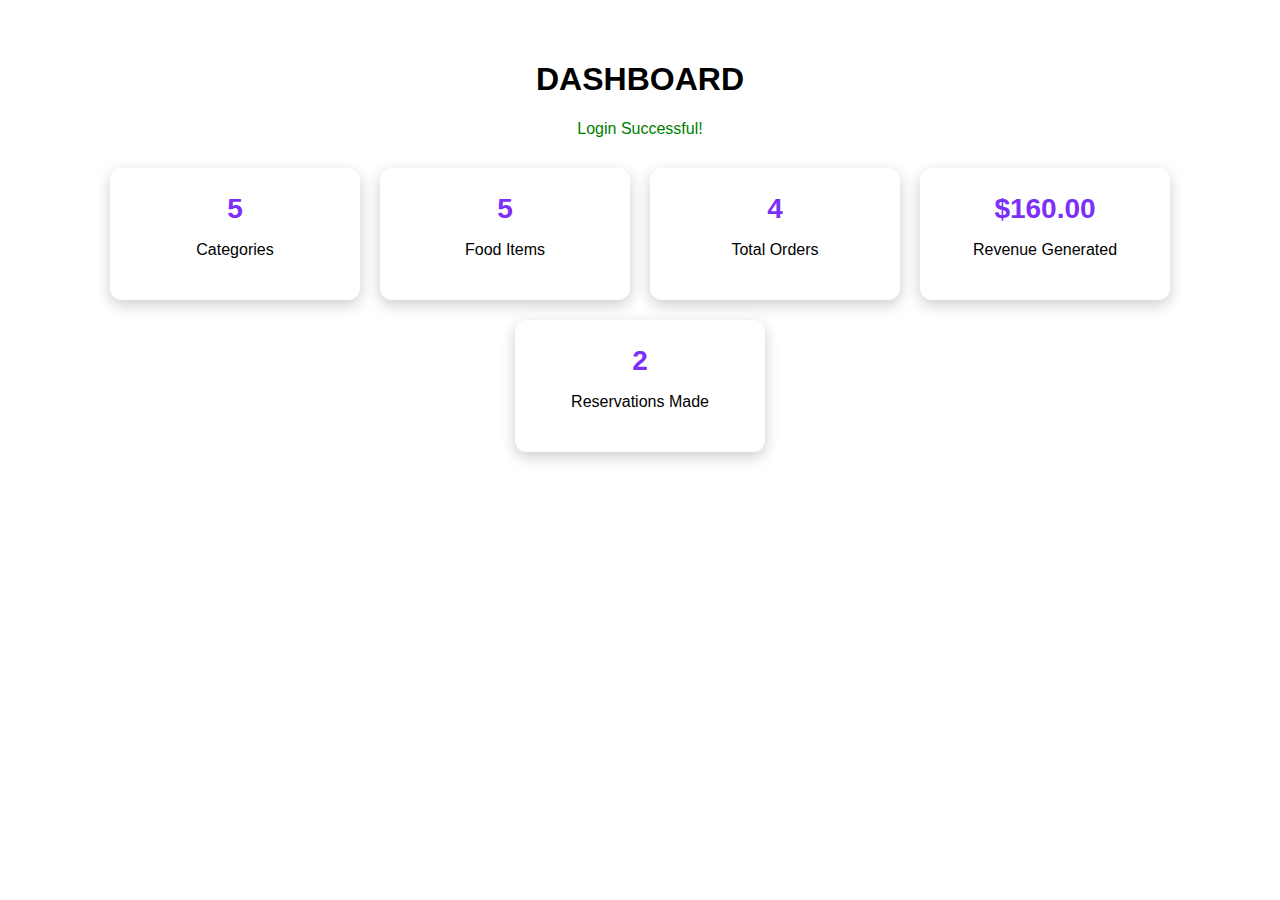
<file: dashboard.html>
<!DOCTYPE html>
<html>
<head>
    <title>Admin Dashboard</title>
    <link rel="stylesheet" href="style.css">
</head>
<body>

<div class="dashboard">
    <h1>DASHBOARD</h1>
    <p class="success">Login Successful!</p>

    <div class="card-container">
        <div class="card">
            <h2>5</h2>
            <p>Categories</p>
        </div>

        <div class="card">
            <h2>5</h2>
            <p>Food Items</p>
        </div>

        <div class="card">
            <h2>4</h2>
            <p>Total Orders</p>
        </div>

        <div class="card">
            <h2>$160.00</h2>
            <p>Revenue Generated</p>
        </div>

        <div class="card">
            <h2>2</h2>
            <p>Reservations Made</p>
        </div>
    </div>
</div>

</body>
</html>
</file>
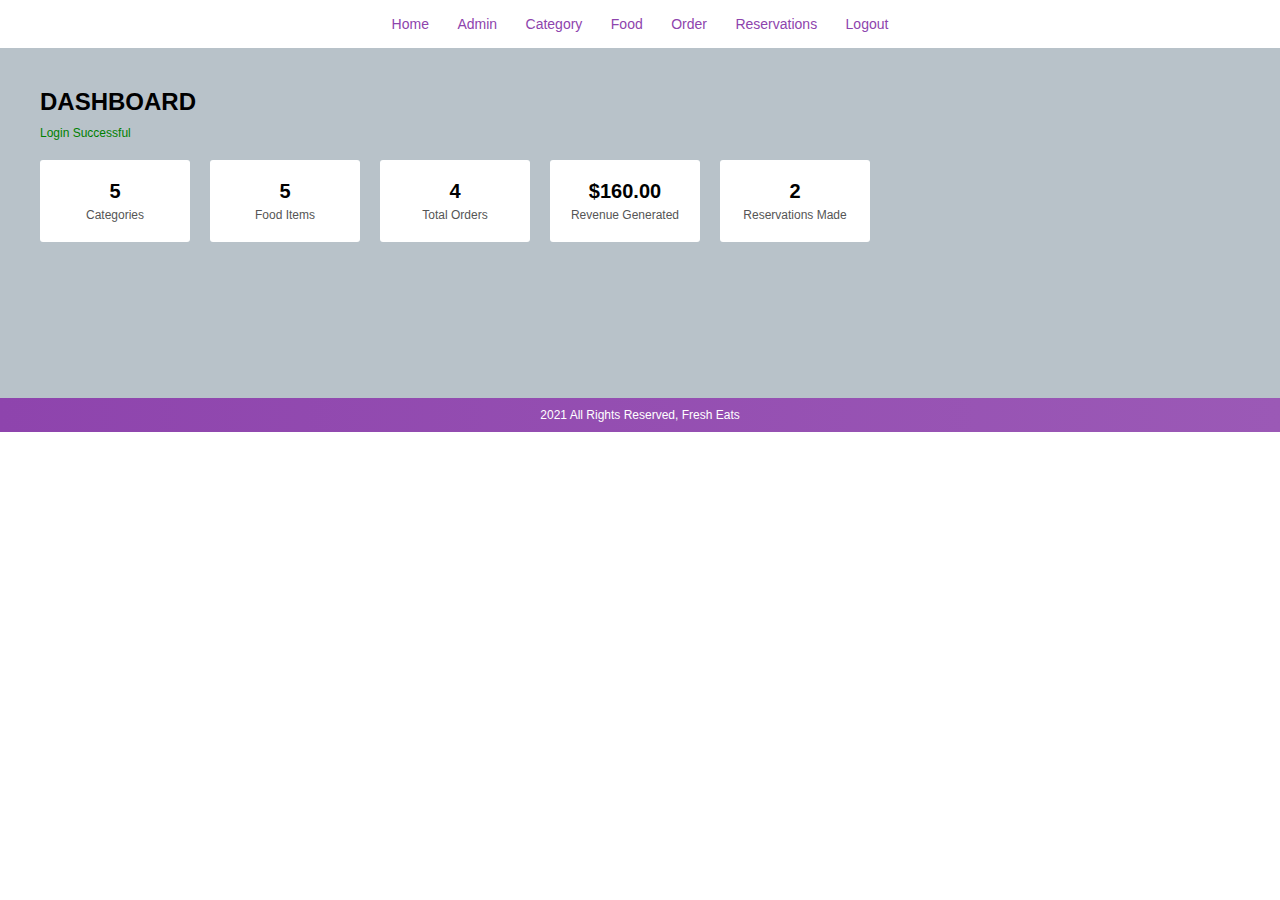
<file: main.html>
<!DOCTYPE html>
<html lang="en">

<head>

<meta charset="UTF-8">
<meta name="viewport" content="width=device-width, initial-scale=1.0">

<title>Admin Dashboard</title>

<link rel="stylesheet" href="style3.css">

</head>

<body>

<!-- Navigation -->

<div class="menu">

<ul>
<li><a href="main.html">Home</a></li>
<li><a href="#">Admin</a></li>
<li><a href="#">Category</a></li>
<li><a href="#">Food</a></li>
<li><a href="order.html">Order</a></li>
<li><a href="Reservation.html">Reservations</a></li>
<li><a href="#">Logout</a></li>
</ul>

</div>

<!-- Dashboard Section -->

<div class="dashboard">
<h2>DASHBOARD</h2>
<p class="success">Login Successful</p>
<div class="boxes">
<div class="box">
<h3>5</h3>
<p>Categories</p>
</div>

<div class="box">
<h3>5</h3>
<p>Food Items</p>
</div>

<div class="box">
<h3>4</h3>
<p>Total Orders</p>
</div>

<div class="box">
<h3>$160.00</h3>
<p>Revenue Generated</p>
</div>

<div class="box">
<h3>2</h3>
<p>Reservations Made</p>
</div>

</div>

</div>


<!-- Footer -->

<div class="footer">

<p>2021 All Rights Reserved, Fresh Eats</p>

</div>

</body>

</html>
</file>
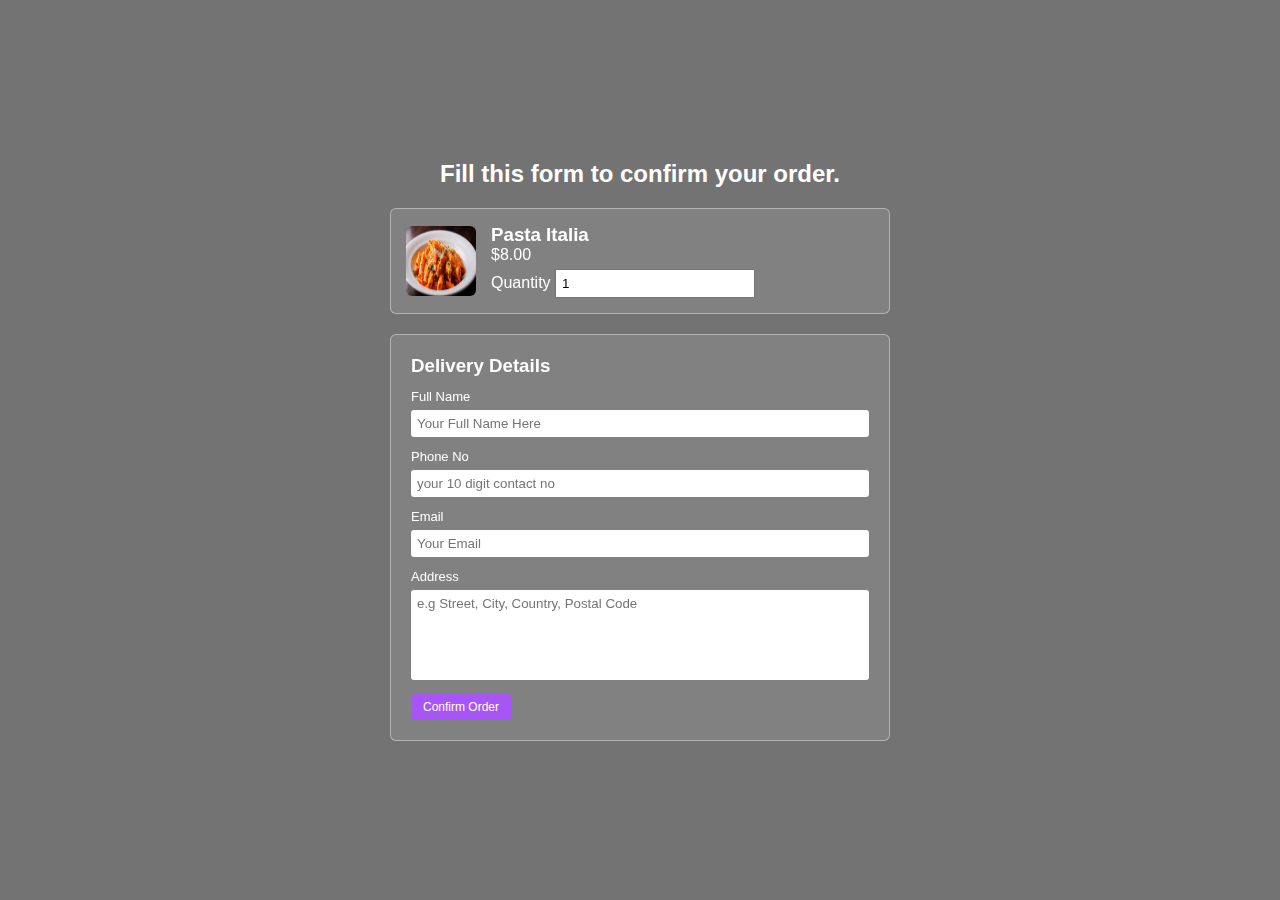
<file: order.html>
<!DOCTYPE html>
<html lang="en">
<head>

<meta charset="UTF-8">
<meta name="viewport" content="width=device-width, initial-scale=1.0">

<title>Confirm Order</title>

<link rel="stylesheet" href="style2.css">

</head>

<body>

<div class="overlay">

<div class="main">

<h2>Fill this form to confirm your order.</h2>

<!-- Selected Food -->
<div class="food-card">

<img src="pasta2.jfif" alt="pasta">

<div class="food-details">
<h3>Pasta Italia</h3>
<p>$8.00</p>

<label>Quantity</label>
<input type="number" value="1">

</div>

</div>


<!-- Delivery Form -->

<div class="delivery-box">

<h3>Delivery Details</h3>

<form>

<label>Full Name</label>
<input type="text" placeholder="Your Full Name Here">

<label>Phone No</label>
<input type="text" placeholder="your 10 digit contact no">

<label>Email</label>
<input type="email" placeholder="Your Email">

<label>Address</label>
<textarea placeholder="e.g Street, City, Country, Postal Code"></textarea>

<button>Confirm Order</button>

</form>

</div>

</div>

</div>

</body>
</html>
</file>
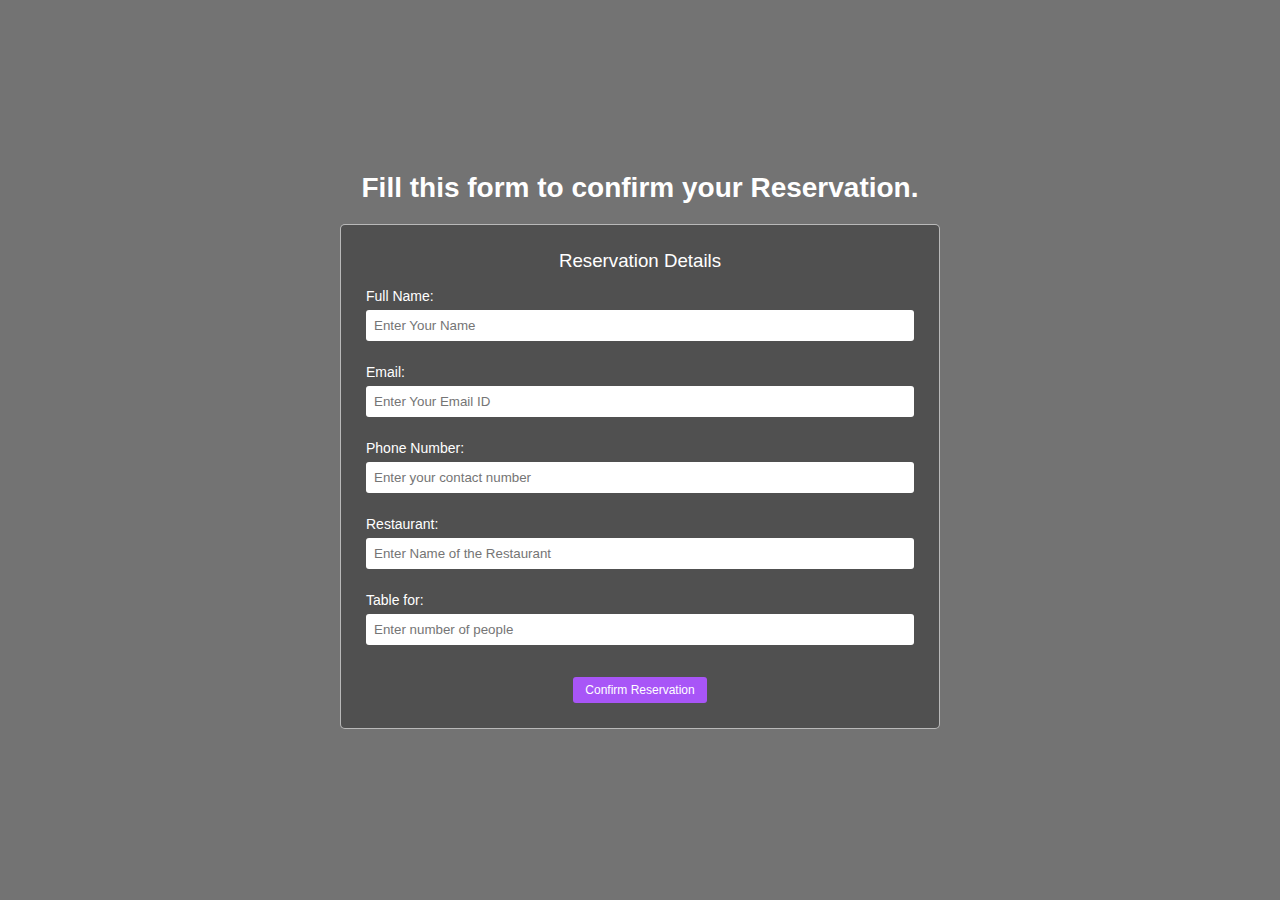
<file: Reservation.html>
<!DOCTYPE html>
<html lang="en">
<head>
<meta charset="UTF-8">
<meta name="viewport" content="width=device-width, initial-scale=1.0">
<title>Reservation Form</title>

<link rel="stylesheet" href="style1.css">

</head>
<body>

<div class="overlay">

<div class="container">

<h1>Fill this form to confirm your Reservation.</h1>

<div class="form-box">

<h3>Reservation Details</h3>

<form>

<div class="input-group">
<label>Full Name:</label>
<input type="text" placeholder="Enter Your Name">
</div>

<div class="input-group">
<label>Email:</label>
<input type="email" placeholder="Enter Your Email ID">
</div>

<div class="input-group">
<label>Phone Number:</label>
<input type="text" placeholder="Enter your contact number">
</div>

<div class="input-group">
<label>Restaurant:</label>
<input type="text" placeholder="Enter Name of the Restaurant">
</div>

<div class="input-group">
<label>Table for:</label>
<input type="number" placeholder="Enter number of people">
</div>

<button type="submit">Confirm Reservation</button>

</form>

</div>

</div>

</div>

</body>
</html>
</file>
<file: style.css>
/* General Styling */
body {
    margin: 0;
    font-family: 'Poppins', sans-serif;
}

/* Header */
header {
    background: linear-gradient(45deg, #7b2ff7, #f107a3);
    color: white;
    padding: 15px;
    text-align: center;
}

nav a {
    color: white;
    margin: 0 15px;
    text-decoration: none;
    font-weight: bold;
}

nav a:hover {
    text-decoration: underline;
}

/* Iframe */
iframe {
    width: 100%;
    height: 85vh;
    border: none;
}

/* Reservation Background */
/* Reservation Background */
.reservation-bg {
   /* background: linear-gradient(rgba(0,0,0,0.6), rgba(0,0,0,0.6)),*/
    background-image : url('bg.jpeg.jpg');
    background-size: cover;
    background-position: center;
    background-repeat: no-repeat;
    height: 100vh;
    display: flex;
    justify-content: center;
    align-items: center;
}

/* Form Container */
.form-container {
    background: rgba(255, 255, 255, 0.1);
    backdrop-filter: blur(10px);
    padding: 35px;
    border-radius: 15px;
    width: 420px;
    color: white;
    box-shadow: 0 8px 32px rgba(0,0,0,0.5);
    border: 1px solid rgba(255,255,255,0.2);
}
.form-container h1 {
    text-align: center;
    margin-bottom: 20px;
}

/* Form Inputs */
form label {
    display: block;
    margin-top: 10px;
}

form input {
    width: 100%;
    padding: 10px;
    margin-top: 5px;
    border: none;
    border-radius: 6px;
}

button {
    width: 100%;
    padding: 12px;
    margin-top: 15px;
    border: none;
    border-radius: 6px;
    background: linear-gradient(45deg, #7b2ff7, #f107a3);
    color: white;
    font-size: 16px;
    cursor: pointer;
}

button:hover {
    opacity: 0.8;
}

/* Dashboard */
.dashboard {
    padding: 40px;
    text-align: center;
}

.success {
    color: green;
}

.card-container {
    display: flex;
    justify-content: center;
    flex-wrap: wrap;
    margin-top: 30px;
    gap: 20px;
}

.card {
    background: white;
    padding: 25px;
    width: 200px;
    border-radius: 12px;
    box-shadow: 0px 5px 15px rgba(0,0,0,0.2);
    transition: transform 0.3s;
}

.card:hover {
    transform: translateY(-8px);
}

.card h2 {
    margin: 0;
    font-size: 28px;
    color: #7b2ff7;

}
</file>
<file: style3.css>
*{
margin:0;
padding:0;
box-sizing:border-box;
font-family: Arial, Helvetica, sans-serif;
}

/* Navigation */

.menu{

background:white;
padding:15px;
text-align:center;

}

.menu ul{

list-style:none;

}

.menu ul li{

display:inline-block;
margin:0 12px;

}

.menu ul li a{

text-decoration:none;
color:#8e44ad;
font-size:14px;

}

/* Dashboard */

.dashboard{

background:#b8c2c9;

padding:40px;

min-height:350px;

}

.dashboard h2{

margin-bottom:10px;

}

.success{

color:green;
font-size:12px;
margin-bottom:20px;

}

/* Boxes */

.boxes{

display:flex;
gap:20px;

}

.box{

background:white;

padding:20px;

width:150px;

text-align:center;

border-radius:3px;

}

.box h3{

font-size:20px;
margin-bottom:5px;

}

.box p{

font-size:12px;
color:#555;

}

/* Footer */

.footer{

background:linear-gradient(to right,#8e44ad,#9b59b6);

color:white;

text-align:center;

padding:10px;

font-size:12px;

}
</file>
<file: style2.css>
*{
margin:0;
padding:0;
box-sizing:border-box;
font-family: Arial, Helvetica, sans-serif;
}

body{

height:100vh;

background-image:url("https://images.unsplash.com/photo-1498837167922-ddd27525d352");

background-size:cover;
background-position:center;

display:flex;
justify-content:center;
align-items:center;

}

/* dark overlay */

.overlay{

width:100%;
height:100%;

background:rgba(0,0,0,0.55);

display:flex;
justify-content:center;
align-items:center;

}

/* main container */

.main{

text-align:center;
color:white;

}

.main h2{

margin-bottom:20px;
font-weight:600;

}

/* food card */

.food-card{

display:flex;
align-items:center;
gap:15px;
padding:15px;
width:500px;
margin:auto;
border:1px solid rgba(255,255,255,0.4);
background:rgba(255,255,255,0.1);
border-radius:6px;
backdrop-filter: blur(5px);
margin-bottom:20px;

}

.food-card img{

width:70px;
height:70px;
background-image:url("pasta2.jfif") ;
background-size:cover ;
border-radius:6px;

}

.food-details{

text-align:left;

}

.food-details input{

width:200px;
padding:5px;
margin-top:5px;

}

/* delivery form */

.delivery-box{

width:500px;
margin:auto;
padding:20px;
border:1px solid rgba(255,255,255,0.4);
background:rgba(255,255,255,0.1);
border-radius:6px;
backdrop-filter: blur(5px);
text-align:left;
}

.delivery-box h3{
margin-bottom:10px;
color:white;
}

/* form */

form label{

font-size:13px;

}

form input,
form textarea{

width:100%;

padding:6px;

margin:5px 0 10px 0;

border:none;

border-radius:3px;

}

textarea{

height:90px;

resize:none;

}

/* button */

button{

background:#a855f7;

color:white;

border:none;

padding:6px 12px;

font-size:12px;

border-radius:3px;

cursor:pointer;

}

button:hover{

background:#9333ea;

}
</file>
<file: style1.css>
*{
margin:0;
padding:0;
box-sizing:border-box;
font-family: Arial, Helvetica, sans-serif;
}

body{
height:100vh;
display:flex;
justify-content:center;
align-items:center;
background-image:url("https://images.unsplash.com/photo-1498837167922-ddd27525d352");
background-size:cover;
background-position:center;
}

.overlay{
background: rgba(0,0,0,0.55);
width:100%;
height:100%;
display:flex;
justify-content:center;
align-items:center;
}

.container{
color:white;
text-align:center;
}

.container h1{
margin-bottom:20px;
font-size:28px;
}

.form-box{
border:1px solid rgba(255,255,255,0.6);
padding:25px;
width:600px;
background:rgba(0,0,0,0.3);
border-radius:5px;
}

.form-box h3{
margin-bottom:15px;
font-weight:normal;
}

.input-group{
margin-bottom:12px;
text-align:left;
}

.input-group label{
font-size:14px;
}

.input-group input{
width:100%;
padding:8px;
margin-top:5px;
border:none;
border-radius:3px;
}

button{
margin-top:10px;
padding:8px 14px;
border:none;
background:#a66cff;
color:white;
border-radius:4px;
cursor:pointer;
}

button:hover{
background:#8b4df2;
}
*{
margin:0;
padding:0;
box-sizing:border-box;
font-family: Arial, Helvetica, sans-serif;
}

body{

height:100vh;

background-image:url("https://images.unsplash.com/photo-1498837167922-ddd27525d352");

background-size:cover;
background-position:center;

display:flex;
justify-content:center;
align-items:center;

}

/* dark overlay */

.overlay{

width:100%;
height:100%;

background:rgba(0,0,0,0.55);

display:flex;
justify-content:center;
align-items:center;

}

/* main container */

.main{

text-align:center;
color:white;

}

.main h2{

margin-bottom:20px;
font-weight:600;

}

/* food card */

.food-card{

display:flex;
align-items:center;
gap:15px;
padding:15px;
width:500px;
margin:auto;
border:1px solid rgba(255,255,255,0.4);
background:rgba(255,255,255,0.1);
border-radius:6px;
backdrop-filter: blur(5px);
margin-bottom:20px;

}

.food-card img{

width:70px;
height:70px;
background-image:url("pasta2.jfif") ;
background-size:cover ;
border-radius:6px;

}

.food-details{

text-align:left;

}

.food-details input{

width:200px;
padding:5px;
margin-top:5px;

}

/* delivery form */

.delivery-box{

width:500px;
margin:auto;
padding:20px;
border:1px solid rgba(255,255,255,0.4);
background:rgba(255,255,255,0.1);
border-radius:6px;
backdrop-filter: blur(5px);
text-align:left;
}

.delivery-box h3{
margin-bottom:10px;
color:white;
}

/* form */

form label{

font-size:13px;

}

form input,
form textarea{

width:100%;

padding:6px;

margin:5px 0 10px 0;

border:none;

border-radius:3px;

}

textarea{

height:90px;

resize:none;

}

/* button */

button{

background:#a855f7;

color:white;

border:none;

padding:6px 12px;

font-size:12px;

border-radius:3px;

cursor:pointer;

}

button:hover{

background:#9333ea;

}
*{
margin:0;
padding:0;
box-sizing:border-box;
font-family: Arial, Helvetica, sans-serif;
}

/* Navigation */

.menu{

background:white;
padding:15px;
text-align:center;

}

.menu ul{

list-style:none;

}

.menu ul li{

display:inline-block;
margin:0 12px;

}

.menu ul li a{

text-decoration:none;
color:#8e44ad;
font-size:14px;

}

/* Dashboard */

.dashboard{

background:#b8c2c9;

padding:40px;

min-height:350px;

}

.dashboard h2{

margin-bottom:10px;

}

.success{

color:green;
font-size:12px;
margin-bottom:20px;

}

/* Boxes */

.boxes{

display:flex;
gap:20px;

}

.box{

background:white;

padding:20px;

width:150px;

text-align:center;

border-radius:3px;

}

.box h3{

font-size:20px;
margin-bottom:5px;

}

.box p{

font-size:12px;
color:#555;

}

/* Footer */

.footer{

background:linear-gradient(to right,#8e44ad,#9b59b6);

color:white;

text-align:center;

padding:10px;

font-size:12px;

}
</file>
